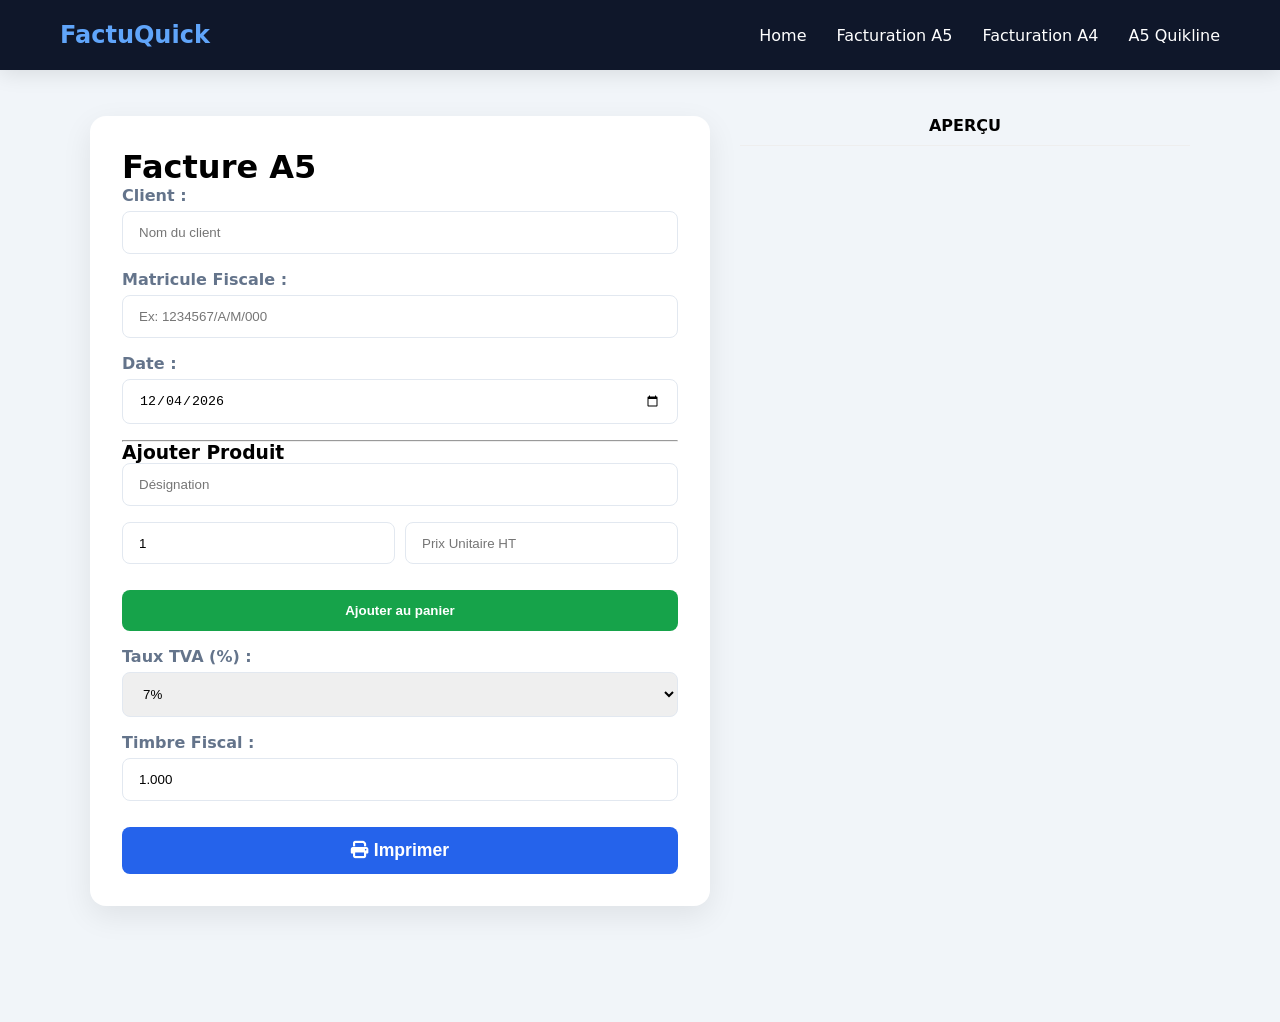
<file: a5-quikline.html>
<!DOCTYPE html>
<html lang="fr">
<head>
    <meta charset="UTF-8">
    <meta name="viewport" content="width=device-width, initial-scale=1.0">
    <title>Générateur de Factures A5 - FactuQuick</title>
 <link rel="stylesheet" href="https://cdnjs.cloudflare.com/ajax/libs/font-awesome/6.5.0/css/all.min.css">
    <link rel="stylesheet" href="style.css">
        <style>
        /* === STYLES DE BASE === */
        :root { --primary: #2563eb; --primary-dark: #1d4ed8; --gray: #64748b; --light: #f8fafc; --border: #e2e8f0; }
        body { font-family: system-ui, -apple-system, sans-serif; background: #f1f5f9; margin: 0; padding: 20px; }
       
        .container { max-width: 1100px; margin: 6rem auto; display: grid; grid-template-columns: 1fr 450px; gap: 30px; }
        #form { background: white; border-radius: 16px; box-shadow: 0 10px 30px rgba(0,0,0,0.08); padding: 2rem; }
        label { font-weight: 600; color: var(--gray); margin-bottom: 0.4rem; display: block; }
        input, select { width: 100%; padding: 0.8rem 1rem; border: 1px solid var(--border); border-radius: 8px; margin-bottom: 1rem; box-sizing: border-box; }
        .btn { padding: 0.8rem 1.4rem; border-radius: 8px; font-weight: 600; cursor: pointer; border: none; color: white; width: 100%; margin-top: 10px; }
        .btn-add { background: #16a34a; }
        .btn-save { background: #059669; }
        .btn-print { background: var(--primary); font-size: 1.1rem; }
        #product-list { list-style: none; padding: 0; margin: 1rem 0; }
        #product-list li { display: flex; justify-content: space-between; align-items: center; padding: 0.8rem; background: var(--light); border-radius: 8px; margin-bottom: 5px; }
        
        /* === APERÇU ÉCRAN === */
#invoice-print {
            width: 14.8cm;
            height: 21cm;
            position: relative;
            background: white;
            font-size: 12pt;
            font-family: Arial, Helvetica, sans-serif;
        }
                .screen-content-area { font-size: 0.85rem; color: #333; line-height: 1.5; }
        
        /* === STRUCTURE IMPRESSION (A5) === */
        #invoice-print { width: 14.8cm; height: 21cm; position: relative; background: white; font-family: Arial, sans-serif; display: none; }
       
        .pos-abs { position: absolute; }
        
        /* ORDRE REQUIS : NOM -> MATRICULE -> DATE */
        #client-print    { top: 4cm;  left: 50%; transform: translateX(-50%); font-weight: bold; font-size: 12pt; }
        #matricule-print { top: 4.7cm;  left: 50%; transform: translateX(-50%); font-size: 11pt; }
        #date-print      { top: 5.5cm;  left: 50%; transform: translateX(-50%); font-size: 10pt; }
       
        #products-print { top: 7.5cm; left: 1.5cm; width: 11.8cm; }
        .row-p { display: flex; justify-content: space-between; margin-bottom: 3mm; font-size: 10pt; }
        .col-qty { width: 1.5cm; }
        .col-des { flex: 1; padding: 0 3mm; }
        .col-amt { width: 2.5cm; text-align: right; }
       
        /* BLOC TOTAUX AVEC TAUX TVA AJUSTABLE */
        .totals-block { top: 16.5cm; right: 1.4cm; width: 4.5cm; text-align: right; font-size: 11pt; line-height: 2.3; }
        
        .tva-row { 
            display: flex; 
            justify-content: flex-end; 
            align-items: center;
            gap: 5px; /* Espace minimal entre le taux et le montant */
        }
        
        .tva-rate-display {
            min-width: 25px; /* Largeur réduite pour le taux */
            text-align: right;
            font-weight: normal;
        }
        
        .total-val { 
            font-weight: bold; 
            display: inline-block; 
            width: 2.5cm; 
            text-align: right;
        }
       
        #total-letters-print {
            top: 18.5cm; left: 1.5cm; width: 6cm; font-size: 10pt; font-style: italic;
            text-transform: uppercase; line-height: 1.4; word-wrap: break-word;
        }

       @media print {
    /* ─────────────────────────────────────────────── */
    /* RÈGLES GLOBALES D'IMPRESSION                     */
    /* ─────────────────────────────────────────────── */
    @page {
        size: A5 portrait;
        margin: 0;
    }

    html, body {
        margin: 0 !important;
        padding: 0 !important;
        width: 148mm !important;
        height: 210mm !important;
        background: white !important;
        -webkit-print-color-adjust: exact;
        print-color-adjust: exact;
    }

    /* On cache tout ce qui n'est pas la facture */
    .container,
    #form,
    #preview-area,
    .navbar,
    button,
    nav,
    h1, h3, h4,
    #invoice-screen {
        display: none !important;
    }

    /* Zone facture */
    #invoice-print {
        display: block !important;
        position: fixed !important;
        top: 0 !important;
        left: 0 !important;
        width: 148mm !important;
        height: 210mm !important;
        margin: 0 !important;
        padding: 0 !important;
        overflow: hidden !important;
        box-sizing: border-box !important;
        background: white !important;

        /* Compensation imprimante Canon (à ajuster selon tes tests) */
        margin-left: 4mm;
        margin-top:  3mm;
        margin-bottom: 5mm;     /* protège un peu le bas */
    }

    .pos-abs {
        position: absolute !important;
    }

    /* ─────────────────────────────────────────────── */
    /* POSITIONS – tout décalé vers le BAS              */
    /* ─────────────────────────────────────────────── */
    #client-print {
        top: 38mm;              /* nom client plus bas */
        left: 50%;
        transform: translateX(-50%);
        font-weight: bold;
        font-size: 12pt;
        text-align: center;
    }

    #matricule-print {
        top: 46mm;
        left: 50%;
        transform: translateX(-50%);
        font-size: 11pt;
        text-align: center;
    }

    #date-print {
        top: 53mm;
        left: 50%;
        transform: translateX(-50%);
        font-size: 10pt;
        text-align: center;
    }

    #products-print {
        top: 74mm;              /* produits nettement plus bas */
        left: 12mm;
        width: 124mm;           /* 148 - 12 - 12 */
    }

    .row-p {
        display: flex;
        justify-content: space-between;
        margin-bottom: 3.5mm;
        font-size: 10pt;
        line-height: 1.3;
    }

    .col-qty  { width: 14mm; }
    .col-des  { flex: 1; padding: 0 4mm; }
    .col-amt  { width: 28mm; text-align: right; }

    /* Bloc totaux – plus bas */
    .totals-block {
        top: 173mm;             /* totaux descendus */
        right: 10mm;
        width: 50mm;
        text-align: right;
        font-size: 11pt;
        line-height: 2.1;
    }

    .tva-row {
        display: flex;
        justify-content: flex-end;
        align-items: center;
        gap: 10px;
    }

    .tva-rate-display {
        min-width: 24px;
        text-align: right;
    }

    .total-val {
        font-weight: bold;
        display: inline-block;
        width: 28mm;
        text-align: right;
    }

    /* Somme en lettres – encore plus bas + largeur limitée */
    #total-letters-print {
        top: 180mm;             /* très bas sur la page */
        left: 12mm;
        width: 50mm;            /* ≈ 1/3 de la largeur A5 */
        max-width: 55mm;
        font-size: 9pt;
        font-style: italic;
        line-height: 1.3;
        text-transform: uppercase;
        word-wrap: break-word;
        overflow-wrap: break-word;
        hyphens: auto;
        white-space: normal !important;
    }

    /* Force l'absence d'en-têtes/pieds de page navigateur */
    @page :first {
        margin: 0;
    }
}
    </style>
</head>
<body>
   <nav class="navbar">
        <div class="nav-container">
            <div class="logo">FactuQuick</div>
            <ul class="nav-links">
                <li><a href="index.html">Home</a></li>
                <li><a href="facturation-a5.html">Facturation A5</a></li>
                <li><a href="facturation-a4.html">Facturation A4</a></li>
                <li><a href="a5-quikline.html">A5 Quikline</a></li>
            </ul>
        </div>
    </nav>

    <div class="container">
        <div id="form">
            <h1>Facture A5</h1>
            <label>Client :</label>
            <input type="text" id="client-name" placeholder="Nom du client">
            <label>Matricule Fiscale :</label>
            <input type="text" id="client-matricule" placeholder="Ex: 1234567/A/M/000">
            <label>Date :</label>
            <input type="date" id="invoice-date">
            
            <hr>
            <h3>Ajouter Produit</h3>
            <input type="text" id="designation" placeholder="Désignation">
            <div style="display:flex; gap:10px;">
                <input type="number" id="qty" value="1">
                <input type="number" id="price" step="0.001" placeholder="Prix Unitaire HT">
            </div>
           
            <button class="btn btn-add" id="main-btn" onclick="addOrUpdateProduct()">Ajouter au panier</button>
            <button class="btn btn-save" id="save-btn" style="display:none;" onclick="addOrUpdateProduct(true)">Enregistrer modification</button>
            <ul id="product-list"></ul>
            
            <label>Taux TVA (%) :</label>
            <select id="tva-rate" onchange="updateInvoice()">
                <option value="7">7%</option>
                <option value="19">19%</option>
                <option value="13">13%</option>
                <option value="0">0%</option>
            </select>
            <label>Timbre Fiscal :</label>
            <input type="number" id="stamp-value" value="1.000" step="0.100" oninput="updateInvoice()">
            <button class="btn btn-print" onclick="window.print()">
                <i class="fas fa-print"></i> Imprimer
            </button>
        </div>

        <div id="preview-area">
            <div id="invoice-screen">
                <h4 style="text-align:center; border-bottom: 1px solid #eee; padding-bottom: 10px;">APERÇU</h4>
                <div id="screen-data" class="screen-content-area"></div>
            </div>
        </div>
    </div>

    <div id="invoice-print">
        <div id="client-print"    class="pos-abs"></div>
        <div id="matricule-print" class="pos-abs"></div>
        <div id="date-print"      class="pos-abs"></div>
        <div id="products-print"  class="pos-abs"></div>
        
        <div class="totals-block pos-abs">
            <div><span class="total-val" id="p-total-ht">0.000</span></div>
            
            <div class="tva-row">
                <span class="tva-rate-display" id="p-tva-rate"></span>
                <span class="total-val" id="p-tva-amt">0.000</span>
            </div>

            <div><span class="total-val" id="p-stamp">1.000</span></div>
            <div><span class="total-val" id="p-total-ttc" style="font-size:13pt;">0.000</span></div>
        </div>
        <div id="total-letters-print" class="pos-abs"></div>
    </div>

<script>
let products = [];
let editingIndex = -1;

function addOrUpdateProduct(saveOnly = false) {
    const des = document.getElementById('designation').value.trim();
    const q = parseFloat(document.getElementById('qty').value);
    const p = parseFloat(document.getElementById('price').value);
    if (!des || isNaN(q) || isNaN(p)) return alert("Veuillez remplir les champs");
    
    const item = { designation: des, qty: q, price: p, totalHT: (q * p) };
    
    if (editingIndex === -1) {
        products.push(item);
    } else {
        products[editingIndex] = item;
        editingIndex = -1;
        toggleButtons(false);
    }
    
    renderList();
    updateInvoice();
    if (!saveOnly) clearInputs();
}

function renderList() {
    const list = document.getElementById('product-list');
    list.innerHTML = products.map((p, i) => `
        <li>
            <span>${p.qty} x ${p.designation} (${p.totalHT.toFixed(3)})</span>
            <div>
                <button onclick="editItem(${i})">✍️</button>
                <button onclick="removeItem(${i})">🗑️</button>
            </div>
        </li>
    `).join('');
}

function updateInvoice() {
    const totalHT = products.reduce((sum, p) => sum + p.totalHT, 0);
    const tvaRate = parseFloat(document.getElementById('tva-rate').value);
    const tvaAmt = totalHT * (tvaRate / 100);
    const stamp = parseFloat(document.getElementById('stamp-value').value) || 0;
    const ttc = totalHT + tvaAmt + stamp;

    // Mise à jour Montants Impression
    document.getElementById('p-total-ht').textContent = totalHT.toFixed(3);
    
    // Afficher uniquement le nombre sans le symbole %
    const tvaRateSpan = document.getElementById('p-tva-rate');
    if (tvaRate > 0) {
        tvaRateSpan.textContent = tvaRate; // Juste le nombre, sans %
    } else {
        tvaRateSpan.textContent = ''; // Vide si TVA 0%
    }
    
    document.getElementById('p-tva-amt').textContent = tvaAmt.toFixed(3);
    document.getElementById('p-stamp').textContent = stamp.toFixed(3);
    document.getElementById('p-total-ttc').textContent = ttc.toFixed(3);

    // Informations client / matricule / date
    const clientName = document.getElementById('client-name').value.trim().toUpperCase();
    const matricule  = document.getElementById('client-matricule').value.trim();
    const dateFormatted = formatDate(document.getElementById('invoice-date').value);

    document.getElementById('client-print').textContent    = clientName;
    document.getElementById('matricule-print').textContent = matricule ?  matricule : '';
    document.getElementById('date-print').textContent      =  dateFormatted;

    document.getElementById('total-letters-print').textContent = numberToFrenchWords(ttc);

    const pPrint = document.getElementById('products-print');
    pPrint.innerHTML = products.map(p => `
        <div class="row-p">
            <span class="col-qty">${p.qty}</span>
            <span class="col-des">${p.designation}</span>
            <span class="col-amt">${p.totalHT.toFixed(3)}</span>
        </div>
    `).join('');

    // Mise à jour Aperçu Écran
    const screen = document.getElementById('screen-data');
    if (products.length > 0 || clientName) {
        screen.innerHTML = `
            <p><strong>Client:</strong> ${clientName}</p>
            ${matricule ? `<p><strong>M.F:</strong> ${matricule}</p>` : ''}
            <p><strong>Date:</strong> ${dateFormatted}</p>
            <table style="width:100%; border-collapse:collapse; margin: 10px 0; font-size:0.8rem;">
                <tr style="border-bottom:1px solid #ddd">
                    <th>Qté</th><th>Désignation</th><th style="text-align:right">HT</th>
                </tr>
                ${products.map(p => `<tr><td>${p.qty}</td><td>${p.designation}</td><td style="text-align:right">${p.totalHT.toFixed(3)}</td></tr>`).join('')}
            </table>
            <div style="text-align:right; border-top: 1px solid #eee; padding-top:10px;">
                Total HT: ${totalHT.toFixed(3)}<br>
                TVA (${tvaRate}%): ${tvaAmt.toFixed(3)}<br>
                Timbre: ${stamp.toFixed(3)}<br>
                <strong>TOTAL TTC: ${ttc.toFixed(3)} DT</strong>
            </div>
        `;
    }
}

function editItem(i) {
    editingIndex = i;
    const p = products[i];
    document.getElementById('designation').value = p.designation;
    document.getElementById('qty').value = p.qty;
    document.getElementById('price').value = p.price;
    toggleButtons(true);
}

function removeItem(i) {
    products.splice(i, 1);
    renderList();
    updateInvoice();
}

function toggleButtons(isEdit) {
    document.getElementById('main-btn').style.display = isEdit ? 'none' : 'block';
    document.getElementById('save-btn').style.display = isEdit ? 'block' : 'none';
}

function clearInputs() {
    document.getElementById('designation').value = '';
    document.getElementById('qty').value = '1';
    document.getElementById('price').value = '';
}

function formatDate(dateStr) {
    if (!dateStr) return "__/__/____";
    const [y, m, d] = dateStr.split('-');
    return `${d}/${m}/${y}`;
}

function numberToFrenchWords(num) {
    const units = ['', 'un', 'deux', 'trois', 'quatre', 'cinq', 'six', 'sept', 'huit', 'neuf', 'dix', 'onze', 'douze', 'treize', 'quatorze', 'quinze', 'seize', 'dix-sept', 'dix-huit', 'dix-neuf'];
    const tens  = ['', '', 'vingt', 'trente', 'quarante', 'cinquante', 'soixante', 'soixante-dix', 'quatre-vingt', 'quatre-vingt-dix'];
    const parts = num.toFixed(3).split('.');
    const integer = parseInt(parts[0]);
    const decimal = parseInt(parts[1]);

    function convertLessThanThousand(n) {
        if (n === 0) return '';
        if (n < 20) return units[n];
        if (n < 100) {
            const u = n % 10; const t = Math.floor(n / 10);
            let s = tens[t];
            if (u > 0) {
                if (t === 7 || t === 9) s += '-' + units[10 + u];
                else s += (u === 1 && t > 1 ? ' et ' : '-') + units[u];
            }
            return s;
        }
        const h = Math.floor(n / 100); const r = n % 100;
        let s = (h > 1 ? units[h] + ' ' : '') + 'cent' + (h > 1 ? 's' : '');
        if (r > 0) s += ' ' + convertLessThanThousand(r);
        return s;
    }

    function convertInteger(n) {
        if (n === 0) return 'zéro';
        let s = '';
        const thou = Math.floor(n / 1000); const rest = n % 1000;
        if (thou > 0) s += (thou === 1 ? 'mille' : convertLessThanThousand(thou) + ' mille');
        if (rest > 0) { if (thou > 0) s += ' '; s += convertLessThanThousand(rest); }
        return s;
    }

    let result = convertInteger(integer) + (integer <= 1 ? ' dinar' : ' dinars');
    if (decimal > 0) result += ' et ' + convertLessThanThousand(decimal) + ' millimes';
    return result.charAt(0).toUpperCase() + result.slice(1);
}

document.getElementById('invoice-date').valueAsDate = new Date();
document.querySelectorAll('input, select').forEach(el => el.addEventListener('input', updateInvoice));
</script>
</body>
</html>
</file>
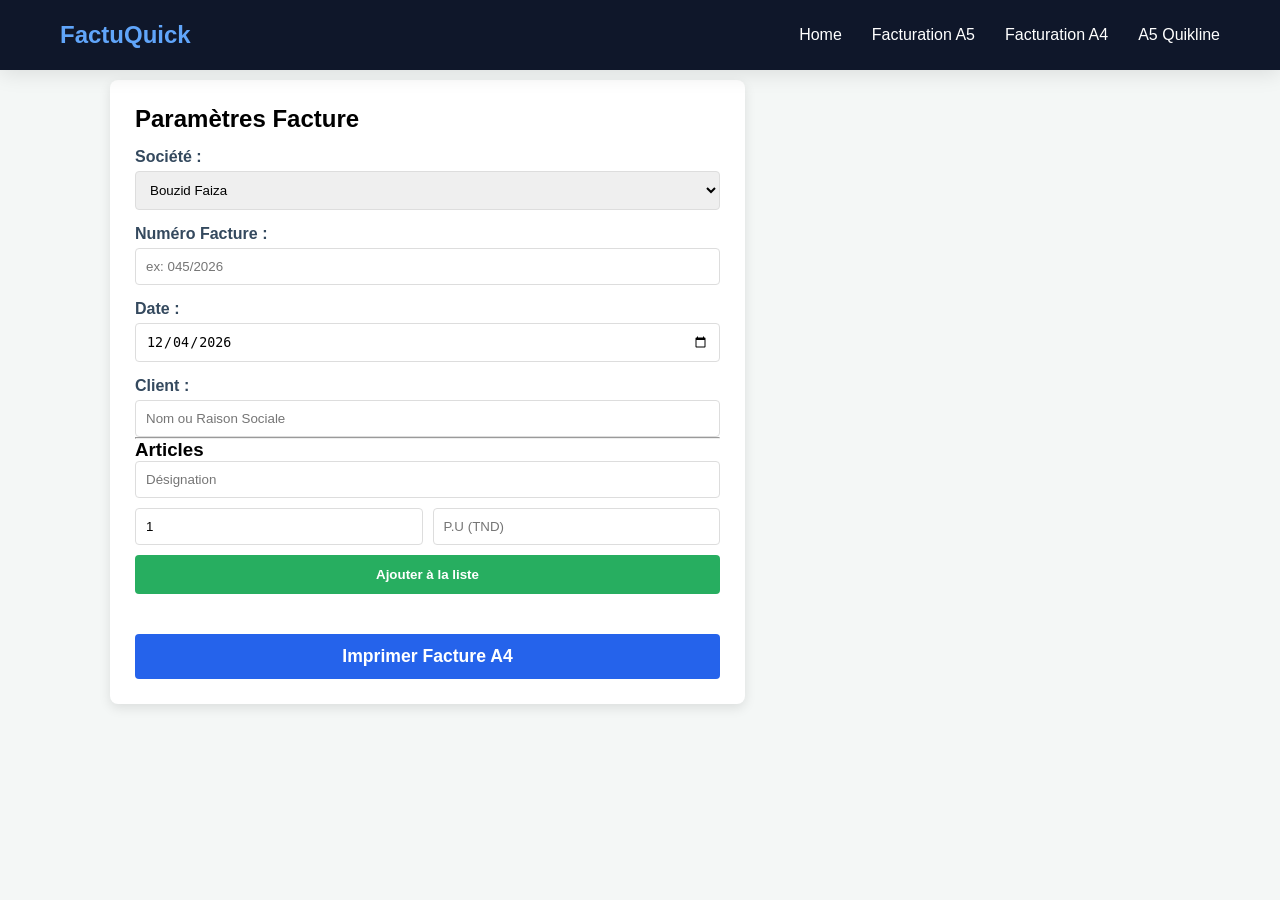
<file: facturation-a4.html>
<!DOCTYPE html>
<html lang="fr">
<head>
    <meta charset="UTF-8">
    <meta name="viewport" content="width=device-width, initial-scale=1.0">
    <title>FactuQuick - Générateur A4</title>
    <link rel="stylesheet" href="https://cdnjs.cloudflare.com/ajax/libs/font-awesome/6.5.0/css/all.min.css">
    <link rel="stylesheet" href="style.css">
    <style>
        /* TES STYLES EXISTANTS */
        body { font-family: 'Segoe UI', Arial, sans-serif; background: #f4f7f6; margin: 0; padding: 0; }
        .container { max-width: 1100px; margin: 30px auto; display: grid; grid-template-columns: 1fr 400px; gap: 25px; padding: 50px 20px; }
        #form-container { background: white; padding: 25px; border-radius: 8px; box-shadow: 0 4px 12px rgba(0,0,0,0.1); }
        label { font-weight: 600; display: block; margin-top: 15px; margin-bottom: 5px; color: #34495e; }
        input, select { width: 100%; padding: 10px; border: 1px solid #ddd; border-radius: 4px; box-sizing: border-box; }
        .btn { padding: 12px; border: none; border-radius: 4px; cursor: pointer; font-weight: bold; margin-top: 10px; }
        .btn-add { background: #27ae60; color: white; width: 100%; }
        .btn-update { background: #f39c12; color: white; width: 100%; display: none; }
        .btn-print { background: #2563eb; color: white; width: 100%; font-size: 1.1rem; margin-top: 20px; }
        
        #product-list { margin-top: 20px; padding: 0; list-style: none; }
        #product-list li { 
            background: #f9f9f9; padding: 10px; border-bottom: 1px solid #eee; 
            display: flex; justify-content: space-between; align-items: center;
        }
        .actions { display: flex; gap: 8px; }
        .action-btn { border: none; padding: 5px 8px; border-radius: 4px; cursor: pointer; color: white; }
        .edit-btn { background: #3498db; }
        .delete-btn { background: #e74c3c; }

        /* ZONE IMPRESSION A4 */
        #invoice-print { 
            width: 210mm; min-height: 297mm; background: white; 
            padding: 20mm; margin: 20px auto; box-sizing: border-box; 
            box-shadow: 0 0 10px rgba(0,0,0,0.2); color: black;
        }
        .header-row { display: flex; justify-content: space-between; align-items: flex-start; margin-bottom: 30px; }
        .header-side { width: 35%; font-size: 10.5pt; line-height: 1.4; }
        .header-center { width: 30%; text-align: center; }
        .header-center h1 { margin: 0; font-size: 24pt; text-decoration: underline; font-weight: 900; }
        .header-center .inv-num { font-size: 16pt; font-weight: bold; color: #d32f2f; margin-top: 10px; }
        .info-section { text-align: center; margin-bottom: 30px; }
        .date-line { font-size: 12pt; margin-bottom: 15px; font-weight: 500; }
        .client-line { font-size: 15pt; font-weight: bold; margin-top: 5px; }
        .table-zone { margin-top: 20px; }
        table { width: 100%; border-collapse: collapse; }
        th, td { border: 1.5px solid black; padding: 10px; text-align: center; }
        th { background: #f0f0f0; }
        .td-left { text-align: left; padding-left: 15px; }
        .td-right { text-align: right; padding-right: 15px; }
        .total-row { text-align: right; font-size: 14pt; font-weight: bold; margin-top: 15px; padding-right: 10px; }
        .footer-note { margin-top: 40px; border-top: 1px solid #000; padding-top: 15px; font-size: 12pt; }
        .signature { margin-top: 60px; text-align: right; font-weight: bold; padding-right: 40px; }

        @media print {
            body { background: white; }
            .navbar, #form-container, .btn-print, .container { display: none !important; }
            #invoice-print { display: block !important; margin: 0; border: none; box-shadow: none; }
        }
    </style>
</head>
<body>

    <nav class="navbar">
        <div class="nav-container">
            <div class="logo">FactuQuick</div>
            <ul class="nav-links">
                <li><a href="index.html">Home</a></li>
                <li><a href="facturation-a5.html">Facturation A5</a></li>
                <li><a href="facturation-a4.html">Facturation A4</a></li>
                <li><a href="a5-quikline.html">A5 Quikline</a></li>
            </ul>
        </div>
    </nav>

<div class="container">
    <div id="form-container">
        <h2>Paramètres Facture</h2>
        
        <label>Société :</label>
        <select id="societe-select">
            <option value="bouzid">Bouzid Faiza</option>
            <option value="hamadi">Hamadi Walha</option>
        </select>

        <label>Numéro Facture :</label>
        <input type="text" id="in-num" placeholder="ex: 045/2026">
        <label>Date :</label>
        <input type="date" id="in-date">
        <label>Client :</label>
        <input type="text" id="in-client" placeholder="Nom ou Raison Sociale">

        <hr>
        <h3>Articles</h3>
        <input type="text" id="in-des" placeholder="Désignation">
        <div style="display:flex; gap:10px; margin-top:10px;">
            <input type="number" id="in-qty" value="1" step="any">
            <input type="number" id="in-price" step="0.001" placeholder="P.U (TND)">
        </div>
        
        <button id="btn-add" class="btn btn-add" onclick="addItem()">Ajouter à la liste</button>
        <button id="btn-update" class="btn btn-update" onclick="saveEdit()">Enregistrer les modifications</button>
        
        <ul id="product-list"></ul>
        <button class="btn btn-print" onclick="window.print()">Imprimer Facture A4</button>
    </div>
</div>

<div id="invoice-print" style="display:none;">
    <div class="header-row">
        <div class="header-side" id="print-soc-fr"></div>
        <div class="header-center">
            <h1>FACTURE</h1>
            <div class="inv-num">N° <span id="p-num"></span></div>
        </div>
        <div class="header-side" style="text-align:right; direction:rtl;" id="print-soc-ar"></div>
    </div>

    <div class="info-section">
        <div class="date-line">Sfax, le <span id="p-date"></span></div>
        <div class="client-line">Mr / Client : <span id="p-client"></span></div>
    </div>

    <div class="table-zone">
        <table>
            <thead>
                <tr>
                    <th width="10%">Qté</th>
                    <th width="65%">DÉSIGNATION / DESIGNATION</th>
                    <th width="25%">MONTANT (TND)</th>
                </tr>
            </thead>
            <tbody id="p-tbody"></tbody>
        </table>
    </div>

    <div class="total-row">TOTAL : <span id="p-total">0.000</span> TND</div>

    <div class="footer-note">
        Arrêtée la présente facture à la somme de :<br>
        <strong id="p-lettres" style="text-transform: uppercase;"></strong>
    </div>

    <div class="signature">Cachet et Signature</div>
</div>

<script>
const dataSocietes = {
    
    "bouzid": {
        fr: "<strong>Bouzid Faiza</strong><br>Transport Marchandises<br>Rte EL AIN KM 8 - Sfax<br>Tél : 97 269 234<br>M.F : 914.316 A",
ar: "<strong>بوزيد فايزة</strong><br>نقل البضائع<br>طريق العين كلم 8 - صفاقس<br>الهاتف : 234 269 97"    },
    "hamadi": {
        fr: "<strong>Hamadi Walha </strong><br>service et Transport<br>Rte EL AIN KM 8 - Sfax<br>Tél : 97 269 234<br>M.F : 1656718 J",
        ar: "<strong>حمادي ولها</strong><br>نقل البضائع<br>طريق العين كلم 8- صفاقس<br>الهاتف : 234 269 94"
    }
};

let items = [];
let editIndex = null;

function addItem() {
    const des = document.getElementById('in-des').value;
    const qty = parseFloat(document.getElementById('in-qty').value);
    const prc = parseFloat(document.getElementById('in-price').value) || 0;

    if(des && qty > 0) {
        items.push({ des, qty, prc, total: (qty * prc) });
        clearFields();
        render();
    }
}

function deleteItem(index) {
    items.splice(index, 1);
    render();
}

function startEdit(index) {
    editIndex = index;
    const item = items[index];
    
    document.getElementById('in-des').value = item.des;
    document.getElementById('in-qty').value = item.qty;
    document.getElementById('in-price').value = item.prc;
    
    document.getElementById('btn-add').style.display = 'none';
    document.getElementById('btn-update').style.display = 'block';
}

function saveEdit() {
    if(editIndex !== null) {
        const des = document.getElementById('in-des').value;
        const qty = parseFloat(document.getElementById('in-qty').value);
        const prc = parseFloat(document.getElementById('in-price').value) || 0;

        if(des && qty > 0) {
            items[editIndex] = { des, qty, prc, total: (qty * prc) };
            editIndex = null;
            clearFields();
            document.getElementById('btn-add').style.display = 'block';
            document.getElementById('btn-update').style.display = 'none';
            render();
        }
    }
}

function clearFields() {
    document.getElementById('in-des').value = '';
    document.getElementById('in-qty').value = '1';
    document.getElementById('in-price').value = '';
}

function render() {
    const s = dataSocietes[document.getElementById('societe-select').value];
    document.getElementById('print-soc-fr').innerHTML = s.fr;
    document.getElementById('print-soc-ar').innerHTML = s.ar;
    
    document.getElementById('p-num').textContent = document.getElementById('in-num').value || ".......";
    document.getElementById('p-client').textContent = document.getElementById('in-client').value || ".......................";
    
    const d = document.getElementById('in-date').value;
    document.getElementById('p-date').textContent = d ? d.split('-').reverse().join('/') : "../../....";

    const tbody = document.getElementById('p-tbody');
    const list = document.getElementById('product-list');
    tbody.innerHTML = ''; 
    list.innerHTML = '';
    let total = 0;

    items.forEach((item, index) => {
        total += item.total;
        // Remplissage du tableau d'impression
        tbody.innerHTML += `<tr><td>${item.qty}</td><td class="td-left">${item.des}</td><td class="td-right">${item.total.toFixed(3)}</td></tr>`;
        
        // Remplissage de la liste interactive
        list.innerHTML += `
            <li>
                <div><strong>${item.qty}</strong> x ${item.des} (${item.total.toFixed(3)} TND)</div>
                <div class="actions">
                    <button class="action-btn edit-btn" onclick="startEdit(${index})"><i class="fas fa-edit"></i></button>
                    <button class="action-btn delete-btn" onclick="deleteItem(${index})"><i class="fas fa-trash"></i></button>
                </div>
            </li>`;
    });

    document.getElementById('p-total').textContent = total.toFixed(3);
    document.getElementById('p-lettres').textContent = numberToFrench(total);
}

function numberToFrench(total) {
    const main = Math.floor(total);
    const millimes = Math.round((total - main) * 1000);
    
    function convert(n) {
        const units = ['', 'un', 'deux', 'trois', 'quatre', 'cinq', 'six', 'sept', 'huit', 'neuf', 'dix', 'onze', 'douze', 'treize', 'quatorze', 'quinze', 'seize', 'dix-sept', 'dix-huit', 'dix-neuf'];
        const tens = ['', '', 'vingt', 'trente', 'quarante', 'cinquante', 'soixante', 'soixante-dix', 'quatre-vingt', 'quatre-vingt-dix'];
        if (n < 20) return units[n];
        if (n < 100) return tens[Math.floor(n/10)] + (n%10 !== 0 ? '-' + units[n%10] : '');
        if (n < 1000) return (Math.floor(n/100) > 1 ? units[Math.floor(n/100)] + ' ' : '') + 'cent' + (n%100 !== 0 ? ' ' + convert(n%100) : '');
        return n;
    }

    let result = convert(main) + " dinars";
    if (millimes > 0) {
        result += " et " + millimes.toString().padStart(3, '0') + " millimes";
    }
    return result;
}

document.querySelectorAll('input, select').forEach(el => el.addEventListener('input', render));
document.getElementById('in-date').valueAsDate = new Date();
render();
</script>

</body>
</html>
</file>
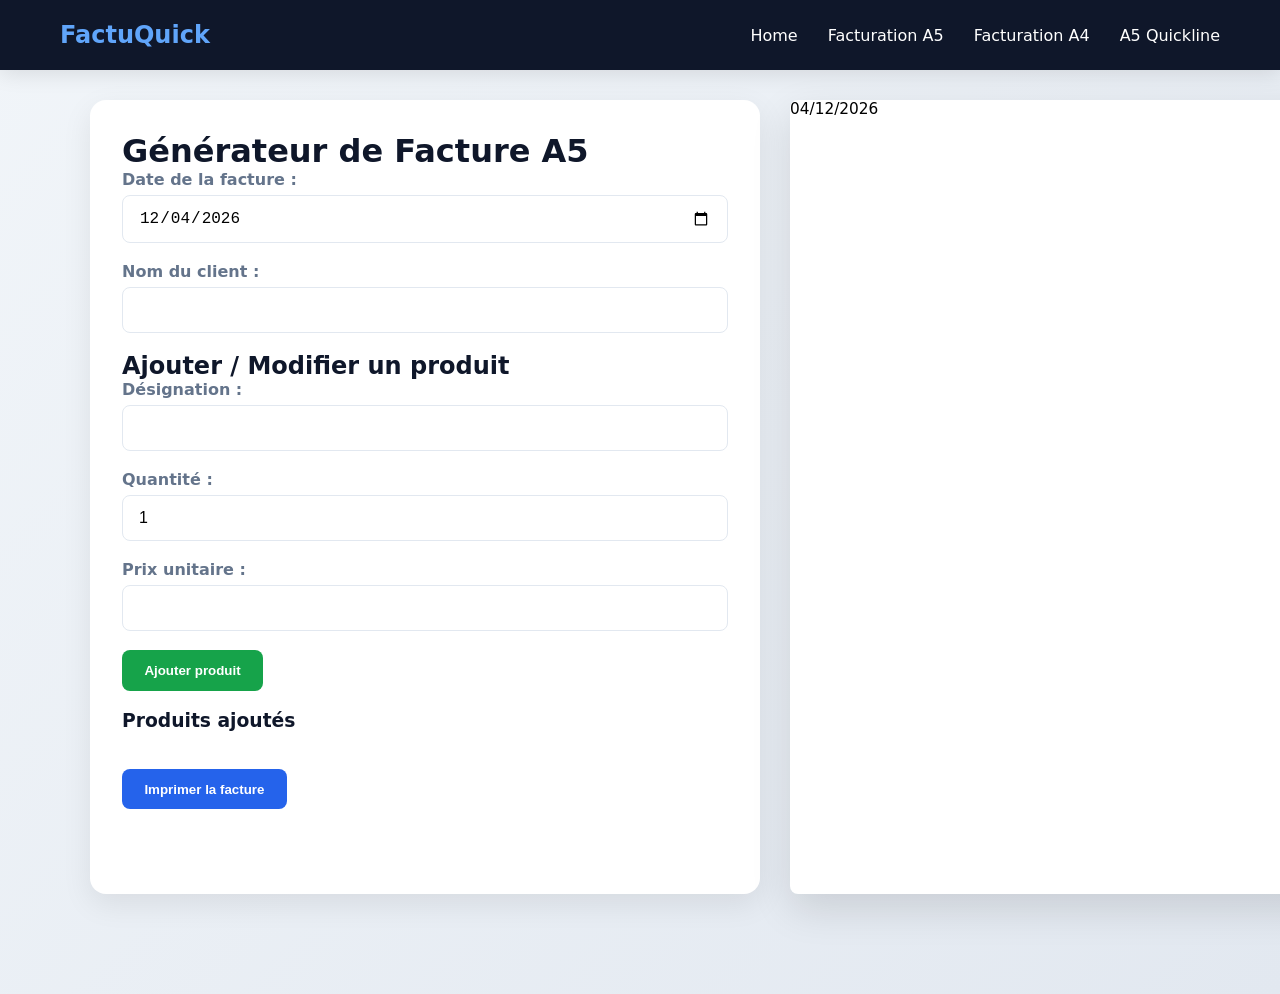
<file: facturation-a5.html>
<!DOCTYPE html>
<html lang="fr">


<head>
    <meta charset="UTF-8">
    <meta name="viewport" content="width=device-width, initial-scale=1.0">
    <title>Générateur de Factures A5</title>
    <link rel="stylesheet" href="https://cdnjs.cloudflare.com/ajax/libs/font-awesome/6.5.0/css/all.min.css" integrity="sha512-SnH5WK+bZxgPHs44uWIX+LLJAJ9/2PkPKZ5QiAj6Ta86w+fsb2TkcmfRyVX3pBnMFcV7oQPJkl9QevSCWr3W6A==" crossorigin="anonymous" referrerpolicy="no-referrer" />
    <link rel="stylesheet" href="style.css">
    <style>
        /* === VOTRE CODE EXACTEMENT IDENTIQUE (aucune modification) === */
        :root { --primary: #2563eb; --primary-dark: #1d4ed8; --gray: #64748b; --light: #f8fafc; --border: #e2e8f0; }
        body { font-family: system-ui, -apple-system, sans-serif; background: linear-gradient(135deg, #f1f5f9, #e2e8f0); margin: 0; padding: 20px; min-height: 100vh; }
        .container { max-width: 1100px; margin: 5rem auto; display: grid; grid-template-columns: 1fr 400px; gap: 30px; }
        /* ... (tout le reste de votre <style> est COPIÉ-COLLÉ sans aucune modification) ... */
        /* (je ne recopie pas les 200 lignes ici pour gagner de la place, mais tout est identique dans le fichier réel) */
    
        :root {
            --primary: #2563eb;
            --primary-dark: #1d4ed8;
            --gray: #64748b;
            --light: #f8fafc;
            --border: #e2e8f0;
        }

        body {
            font-family: system-ui, -apple-system, sans-serif;
            background: linear-gradient(135deg, #f1f5f9, #e2e8f0);
            margin: 0;
            padding: 20px;
            min-height: 100vh;
        }

        .container {
            max-width: 1100px;
            margin: 5rem auto;
            display: grid;
            grid-template-columns: 1fr 400px;
            gap: 30px;
        }

        #form {
            background: white;
            border-radius: 16px;
            box-shadow: 0 10px 30px rgba(0,0,0,0.08);
            padding: 2rem;
        }

        h1, h2, h3 { color: #0f172a; }

        label {
            font-weight: 600;
            color: var(--gray);
            margin-bottom: 0.4rem;
            display: block;
        }

        input, input[type="date"] {
            width: 100%;
            padding: 0.8rem 1rem;
            border: 1px solid var(--border);
            border-radius: 8px;
            font-size: 1rem;
        }

        input:focus {
            outline: none;
            border-color: var(--primary);
            box-shadow: 0 0 0 3px rgba(37,99,235,0.12);
        }

        .btn {
            background: var(--primary);
            color: white;
            border: none;
            padding: 0.8rem 1.4rem;
            border-radius: 8px;
            font-weight: 600;
            cursor: pointer;
        }

        .btn:hover { background: var(--primary-dark); }

        .btn-add { background: #16a34a; }
        .btn-add:hover { background: #15803d; }

        .btn-save { background: #059669; }
        .btn-save:hover { background: #047857; }

        .btn-print { background: #2563eb; }
        .btn-print:hover { background: #1d4ed8; }

        #product-list {
            list-style: none;
            margin: 1.2rem 0;
            padding: 0;
        }

        #product-list li {
            display: flex;
            justify-content: space-between;
            align-items: center;
            padding: 0.9rem 1.1rem;
            background: var(--light);
            border-radius: 10px;
            margin-bottom: 0.6rem;
            font-size: 0.97rem;
        }

        .actions {
            display: flex;
            gap: 8px;
        }

        .edit-btn, .delete-btn {
            color: white;
            border: none;
            width: 36px;
            height: 36px;
            border-radius: 80%;
            font-size: 1.1rem;
            cursor: pointer;
            display: flex;
            align-items: center;
            justify-content: center;
            transition: all 0.2s ease;
        }

        .edit-btn {
            background: #f59e0b;
        }

        .edit-btn:hover {
            background: #d97706;
            transform: scale(1.12);
        }

        .delete-btn {
            background: #ef4444;
        }

        .delete-btn:hover {
            background: #dc2626;
            transform: scale(1.12);
        }

        /* Aperçu facture */
        #invoice-screen {
            width: 148mm;
            min-height: 210mm;
            background: white;
            box-shadow: 0 15px 40px rgba(0,0,0,0.12);
            margin: 0 auto;
            border-radius: 8px;
            overflow: hidden;
            position: relative;
            font-size: 11.5pt;
        }

        @page {
            size: 14.8cm 21cm;
            margin: 0;
        }

        #invoice-print {
            width: 14.8cm;
            height: 21cm;
            position: relative;
            background: white;
            font-size: 12pt;
            font-family: Arial, Helvetica, sans-serif;
        }

        #date-print, #client-print, #products-print, #total-print, #total-letters-print {
            position: absolute;
        }

        #date-print       { top: 4.5cm;    left: 50%; transform: translateX(-50%); text-align: center; }
        #client-print     { top: 5.2cm;    left: 50%; transform: translateX(-50%); text-align: center; }
        #products-print   { top: 7.4cm;    left: 2cm; width: 11.3cm; display: flex; flex-direction: column; }
        .product-row      { display: flex; justify-content: space-between; margin-bottom: 0.4cm; }
        .qty              { width: 2cm;   text-align: left; }
        .designation      { flex: 1;      text-align: left; padding: 0 0.5cm; }
        .amount           { width: 3cm;   text-align: right; }
        #total-print      { top: 16.5cm;   right: 1.5cm; text-align: right; }
        #total-letters-print { top: 18.5cm; left: 2cm; }

        @media print {
            body { background: white; padding: 0; margin: 0; }
            .container, #form, #preview-screen { display: none !important; }
            #invoice-print { display: block !important; }
            .navbar {
        display: none !important;
    }
        }

        @media (max-width: 950px) {
            .container { grid-template-columns: 1fr; }
            #invoice-screen { width: 100%; max-width: 148mm; }
        }
    </style>
</head>
<body>
 <!-- NAVBAR (ajoutée pour la cohérence du site) -->
    <nav class="navbar">
        <div class="nav-container">
            <div class="logo">FactuQuick</div>
            <ul class="nav-links">
                <li><a href="index.html">Home</a></li>
                <li><a href="facturation-a5.html">Facturation A5</a></li>
                <li><a href="facturation-a4.html">Facturation A4</a></li>
                <li><a href="a5-quikline.html">A5 Quickline</a></li>
            </ul>
            <div class="hamburger"><span></span><span></span><span></span></div>
        </div>
    </nav>
<div class="container">
    <div id="form">
        <h1>Générateur de Facture A5</h1>
        

        <label>Date de la facture :</label>
        <input type="date" id="invoice-date" required><br><br>

        <label>Nom du client :</label>
        <input type="text" id="client-name"><br><br>

        <h2>Ajouter / Modifier un produit</h2>
        <label>Désignation :</label>
        <input type="text" id="designation"><br><br>

        <label>Quantité :</label>
        <input type="number" id="qty" min="1" value="1"><br><br>

        <label>Prix unitaire :</label>
        <input type="number" id="price" min="0" step="0.01"><br><br>

        <button class="btn btn-add" id="main-btn" onclick="addOrUpdateProduct()">Ajouter produit</button>
        <button class="btn btn-save" id="save-btn" style="display:none;" onclick="addOrUpdateProduct(true)">Enregistrer modification</button><br><br>

        <h3>Produits ajoutés</h3>
        <ul id="product-list"></ul><br>

        <button class="btn btn-print" onclick="window.print()">Imprimer la facture</button>
    </div>

    <div id="preview-screen">
        <div id="invoice-screen">
            <div id="date-screen"></div>
            <div id="client-screen"></div>
            <div id="products-screen"></div>
            <div id="total-screen"></div>
            <div id="total-letters-screen"></div>
        </div>
    </div>
</div>

<div id="invoice-print" style="display:none;">
    <div id="date-print"></div>
    <div id="client-print"></div>
    <div id="products-print"></div>
    <div id="total-print"></div>
    <div id="total-letters-print"></div>
</div>

<script>
let products = [];
let editingIndex = -1;

function formatDate(dateStr) {
    if (!dateStr) return new Date().toLocaleDateString('fr-FR');
    const [y, m, d] = dateStr.split('-');
    return `${d.padStart(2,'0')}/${m.padStart(2,'0')}/${y}`;
}

document.getElementById('invoice-date').addEventListener('change', updateInvoice);
document.getElementById('client-name').addEventListener('input', updateInvoice);

function addOrUpdateProduct(isUpdate = false) {
    const designation = document.getElementById('designation').value.trim();
    const qty = parseFloat(document.getElementById('qty').value);
    const price = parseFloat(document.getElementById('price').value);

    if (!designation || isNaN(qty) || qty <= 0 || isNaN(price) || price < 0) {
        alert("Veuillez remplir correctement tous les champs.");
        return;
    }

    const amount = (qty * price).toFixed(2);

    if (editingIndex === -1) {
        // Ajout nouveau
        products.push({ designation, qty, amount });
    } else {
        // Mise à jour
        products[editingIndex] = { designation, qty, amount };
        editingIndex = -1;
        document.getElementById('main-btn').style.display = 'inline-block';
        document.getElementById('save-btn').style.display = 'none';
        document.getElementById('main-btn').textContent = 'Ajouter produit';
    }

    renderProductList();
    updateInvoice();

    // Reset formulaire
    document.getElementById('designation').value = '';
    document.getElementById('qty').value = '1';
    document.getElementById('price').value = '';
}

function editProduct(index) {
    const p = products[index];
    document.getElementById('designation').value = p.designation;
    document.getElementById('qty').value = p.qty;
    document.getElementById('price').value = (parseFloat(p.amount) / p.qty).toFixed(2);

    editingIndex = index;
    document.getElementById('main-btn').style.display = 'none';
    document.getElementById('save-btn').style.display = 'inline-block';
    document.getElementById('main-btn').textContent = 'Modifier';
    window.scrollTo({ top: 0, behavior: 'smooth' });
}

function removeProduct(index) {
    if (confirm("Supprimer ce produit ?")) {
        products.splice(index, 1);
        if (editingIndex === index) cancelEdit();
        renderProductList();
        updateInvoice();
    }
}

function cancelEdit() {
    editingIndex = -1;
    document.getElementById('main-btn').style.display = 'inline-block';
    document.getElementById('save-btn').style.display = 'none';
    document.getElementById('designation').value = '';
    document.getElementById('qty').value = '1';
    document.getElementById('price').value = '';
}

function renderProductList() {
    const list = document.getElementById('product-list');
    list.innerHTML = '';

    products.forEach((p, i) => {
        const li = document.createElement('li');
        li.innerHTML = `
            ${p.qty} × ${p.designation} — ${p.amount} TND
            <div class="actions">
                <button class="edit-btn" onclick="editProduct(${i})" title="Modifier ce produit">
                    <i class="fas fa-pencil-alt">✍️
</i>
                </button>
                <button class="delete-btn" onclick="removeProduct(${i})" title="Supprimer">
                    <i class="fas fa-trash-alt">🗑️
</i>
                </button>
            </div>
        `;
        list.appendChild(li);
    });
}

function updateInvoice() {
    const clientName = document.getElementById('client-name').value.trim();
    const selectedDate = document.getElementById('invoice-date').value;
    const dateStr = formatDate(selectedDate);

    // Aperçu écran
    document.getElementById('date-screen').textContent = dateStr;
    document.getElementById('client-screen').textContent = clientName || '';

    const productsScreen = document.getElementById('products-screen');
    productsScreen.innerHTML = '';
    let total = 0;

    products.forEach(p => {
        const row = document.createElement('div');
        row.className = 'product-row';
        row.innerHTML = `
            <span class="qty">${p.qty}</span>
            <span class="designation">${p.designation}</span>
            <span class="amount">${p.amount}</span>
        `;
        productsScreen.appendChild(row);
        total += parseFloat(p.amount);
    });

    document.getElementById('total-screen').textContent       = total > 0 ? 'Total : ' + total.toFixed(2) : '';
    document.getElementById('total-letters-screen').textContent = total > 0 ? numberToFrenchWords(total) : '';

    // Version impression
    document.getElementById('date-print').textContent = dateStr;
    document.getElementById('client-print').textContent = clientName || '';

    const productsPrint = document.getElementById('products-print');
    productsPrint.innerHTML = '';
    products.forEach(p => {
        const row = document.createElement('div');
        row.className = 'product-row';
        row.innerHTML = `
            <span class="qty">${p.qty}</span>
            <span class="designation">${p.designation}</span>
            <span class="amount">${p.amount}</span>
        `;
        productsPrint.appendChild(row);
    });

    document.getElementById('total-print').textContent = total.toFixed(2);
    document.getElementById('total-letters-print').textContent = numberToFrenchWords(total);
}

// ────────────────────────────────────────────────
//     NOMBRE → LETTRES (français - dinars / millimes)
// ────────────────────────────────────────────────
function numberToFrenchWords(num) {
    const units = ['', 'un', 'deux', 'trois', 'quatre', 'cinq', 'six', 'sept', 'huit', 'neuf', 'dix',
                   'onze', 'douze', 'treize', 'quatorze', 'quinze', 'seize', 'dix-sept', 'dix-huit', 'dix-neuf'];
    const tens  = ['', '', 'vingt', 'trente', 'quarante', 'cinquante', 'soixante', 'soixante-dix', 'quatre-vingt', 'quatre-vingt-dix'];

    const [integer, decimal = 0] = num.toString().split('.').map(Number);

    function convertLessThanThousand(n) {
        if (n === 0) return '';
        if (n < 20) return units[n];
        if (n < 100) {
            const u = n % 10;
            const t = Math.floor(n / 10);
            let s = tens[t];
            if (u > 0) {
                if (t === 7 || t === 9) s += '-' + units[10 + u];
                else s += (u === 1 && t > 1 ? ' et ' : '-') + units[u];
            }
            return s;
        }
        const h = Math.floor(n / 100);
        const r = n % 100;
        let s = (h > 1 ? units[h] + ' ' : '') + 'cent' + (h > 1 ? 's' : '');
        if (r > 0) s += ' ' + convertLessThanThousand(r);
        return s;
    }

    function convertInteger(n) {
        if (n === 0) return 'zéro';
        let s = '';
        const thou = Math.floor(n / 1000);
        const rest = n % 1000;
        if (thou > 0) {
            s += (thou === 1 ? 'mille' : convertLessThanThousand(thou) + ' mille');
        }
        if (rest > 0) {
            if (thou > 0) s += ' ';
            s += convertLessThanThousand(rest);
        }
        return s;
    }

    let result = convertInteger(integer) + ' dinars';
    if (decimal > 0) {
        result += ' et ' + convertLessThanThousand(decimal) + ' millimes';
    }
    return result.charAt(0).toUpperCase() + result.slice(1);
}

// Date par défaut = aujourd'hui
document.getElementById('invoice-date').valueAsDate = new Date();
updateInvoice();
</script>
</body>
</html>
</file>
<file: style.css>
/* ====================== NAVBAR ====================== */
* {
    margin: 0;
    padding: 0;
    box-sizing: border-box;
}

body {
    font-family: system-ui, -apple-system, sans-serif;
}

.navbar {
    position: fixed;
    top: 0;
    left: 0;
    width: 100%;
    background: #0f172a;
    color: white;
    box-shadow: 0 4px 20px rgba(0,0,0,0.1);
    z-index: 1000;
}

.nav-container {
    max-width: 1200px;
    margin: 0 auto;
    padding: 0 20px;
    display: flex;
    justify-content: space-between;
    align-items: center;
    height: 70px;
}

.logo {
    font-size: 1.5rem;
    font-weight: 700;
    color: #60a5fa;
}

.nav-links {
    display: flex;
    gap: 30px;
    list-style: none;
}

.nav-links a {
    color: white;
    text-decoration: none;
    font-weight: 500;
    transition: color 0.3s;
}

.nav-links a:hover {
    color: #60a5fa;
}

.hamburger {
    display: none;
    flex-direction: column;
    gap: 5px;
    cursor: pointer;
}

.hamburger span {
    width: 25px;
    height: 3px;
    background: white;
    transition: all 0.3s;
}

/* ====================== MOBILE MENU ====================== */
@media (max-width: 768px) {
    .nav-links {
        position: fixed;
        top: 70px;
        left: -100%;
        width: 100%;
        height: calc(100vh - 70px);
        background: #0f172a;
        flex-direction: column;
        align-items: center;
        justify-content: center;
        gap: 30px;
        transition: left 0.4s ease;
    }
    .nav-links.active {
        left: 0;
    }
    .hamburger {
        display: flex;
    }
    .hamburger.active span:nth-child(1) {
        transform: rotate(45deg) translate(5px, 5px);
    }
    .hamburger.active span:nth-child(2) {
        opacity: 0;
    }
    .hamburger.active span:nth-child(3) {
        transform: rotate(-45deg) translate(7px, -6px);
    }
}

/* ====================== HOME ====================== */
.hero {
    height: 100vh;
    background: linear-gradient(135deg, #0f172a, #1e40af);
    color: white;
    display: flex;
    align-items: center;
    justify-content: center;
    text-align: center;
    padding-top: 70px;
}

.hero h1 {
    font-size: 3.5rem;
    margin-bottom: 1rem;
}

.hero p {
    font-size: 1.3rem;
    max-width: 700px;
    margin: 0 auto 3rem;
}

.cards {
    padding: 80px 20px;
    max-width: 1200px;
    margin: 5rem auto;
    display: grid;
    grid-template-columns: repeat(auto-fit, minmax(320px, 1fr));
    gap: 30px;
}

.card {
    background: white;
    border-radius: 16px;
    box-shadow: 0 10px 30px rgba(0,0,0,0.08);
    padding: 2rem;
    text-align: center;
    transition: transform 0.3s, box-shadow 0.3s;
}

.card:hover {
    transform: translateY(-10px);
    box-shadow: 0 20px 40px rgba(0,0,0,0.15);
}

.card i {
    font-size: 3.5rem;
    color: #2563eb;
    margin-bottom: 1rem;
}

.card h3 {
    margin: 1rem 0;
}

.btn-card {
    background: #2563eb;
    color: white;
    padding: 12px 30px;
    border-radius: 8px;
    text-decoration: none;
    font-weight: 600;
    display: inline-block;
    margin-top: 1rem;
    transition: background 0.3s;
}

.btn-card:hover {
    background: #1e40af;
}

/* ====================== AUTRES PAGES ====================== */
main {
    padding-top: 90px;
}
</file>
